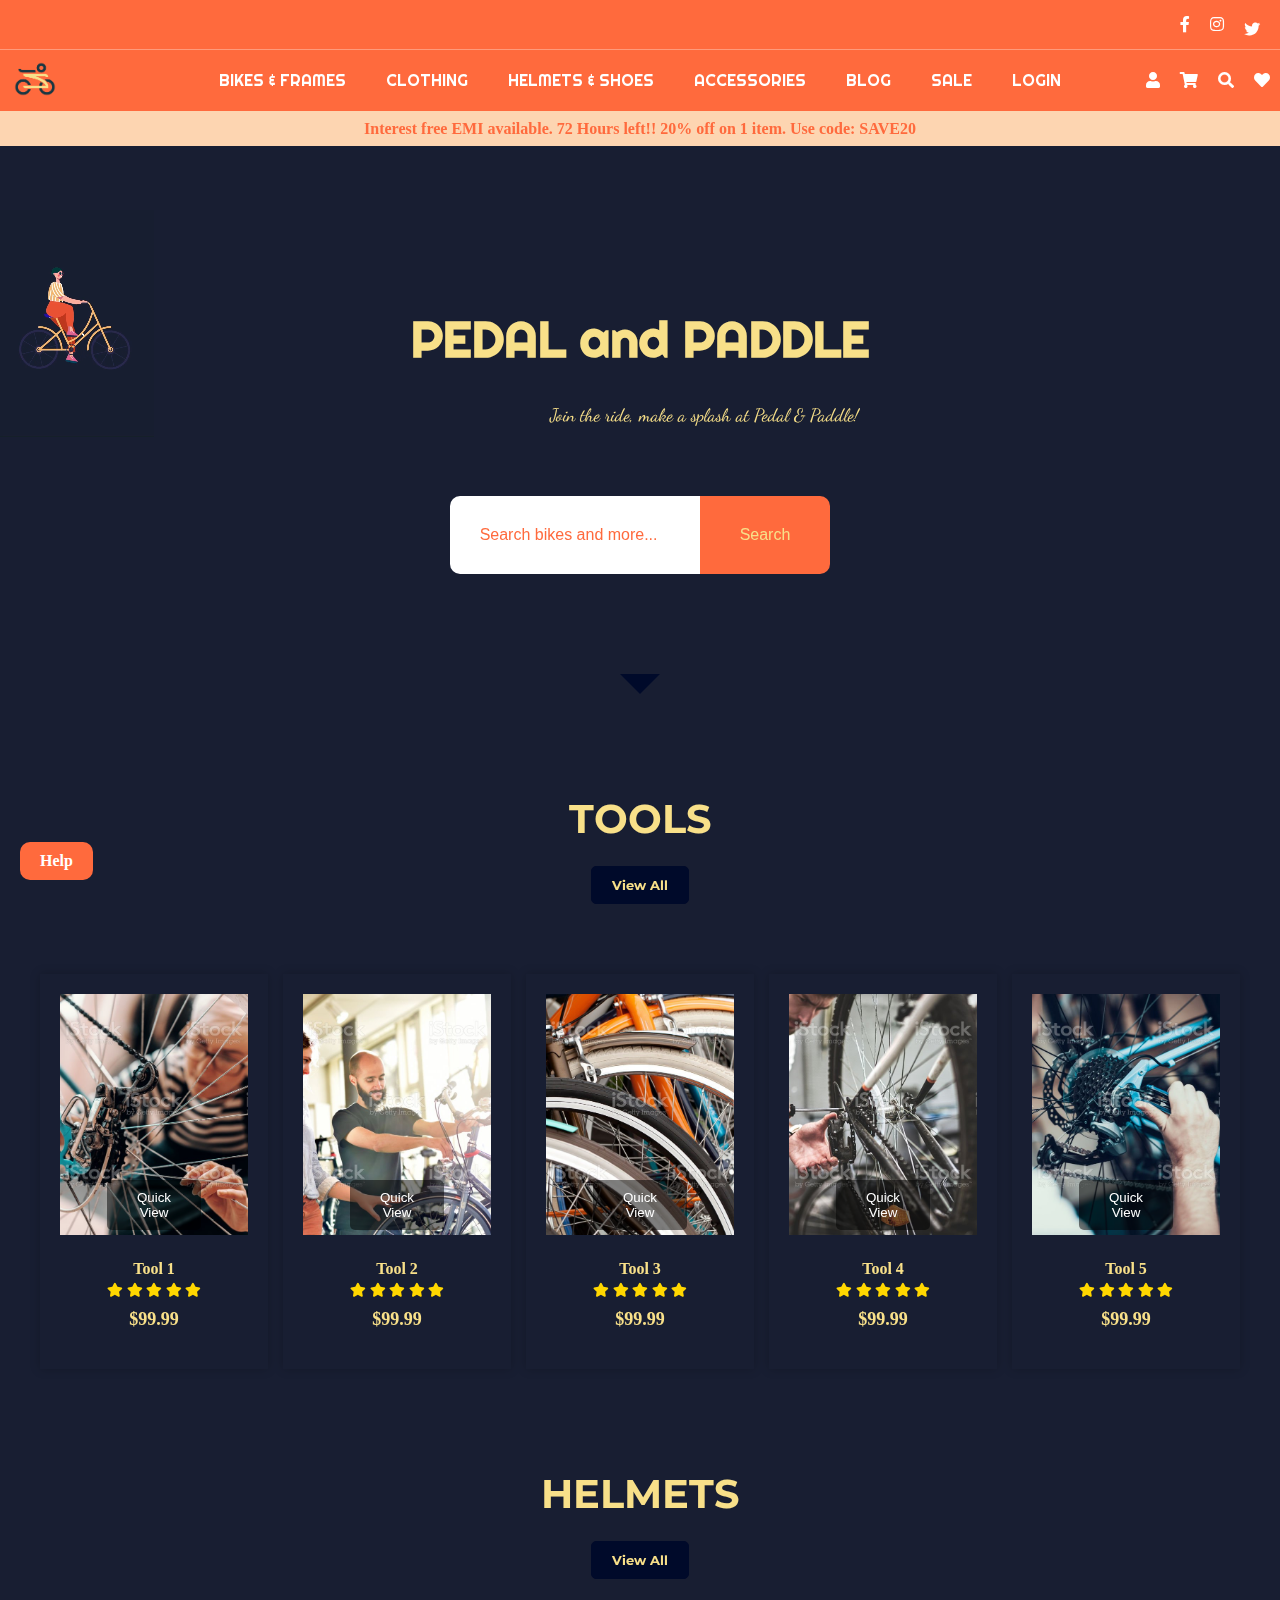
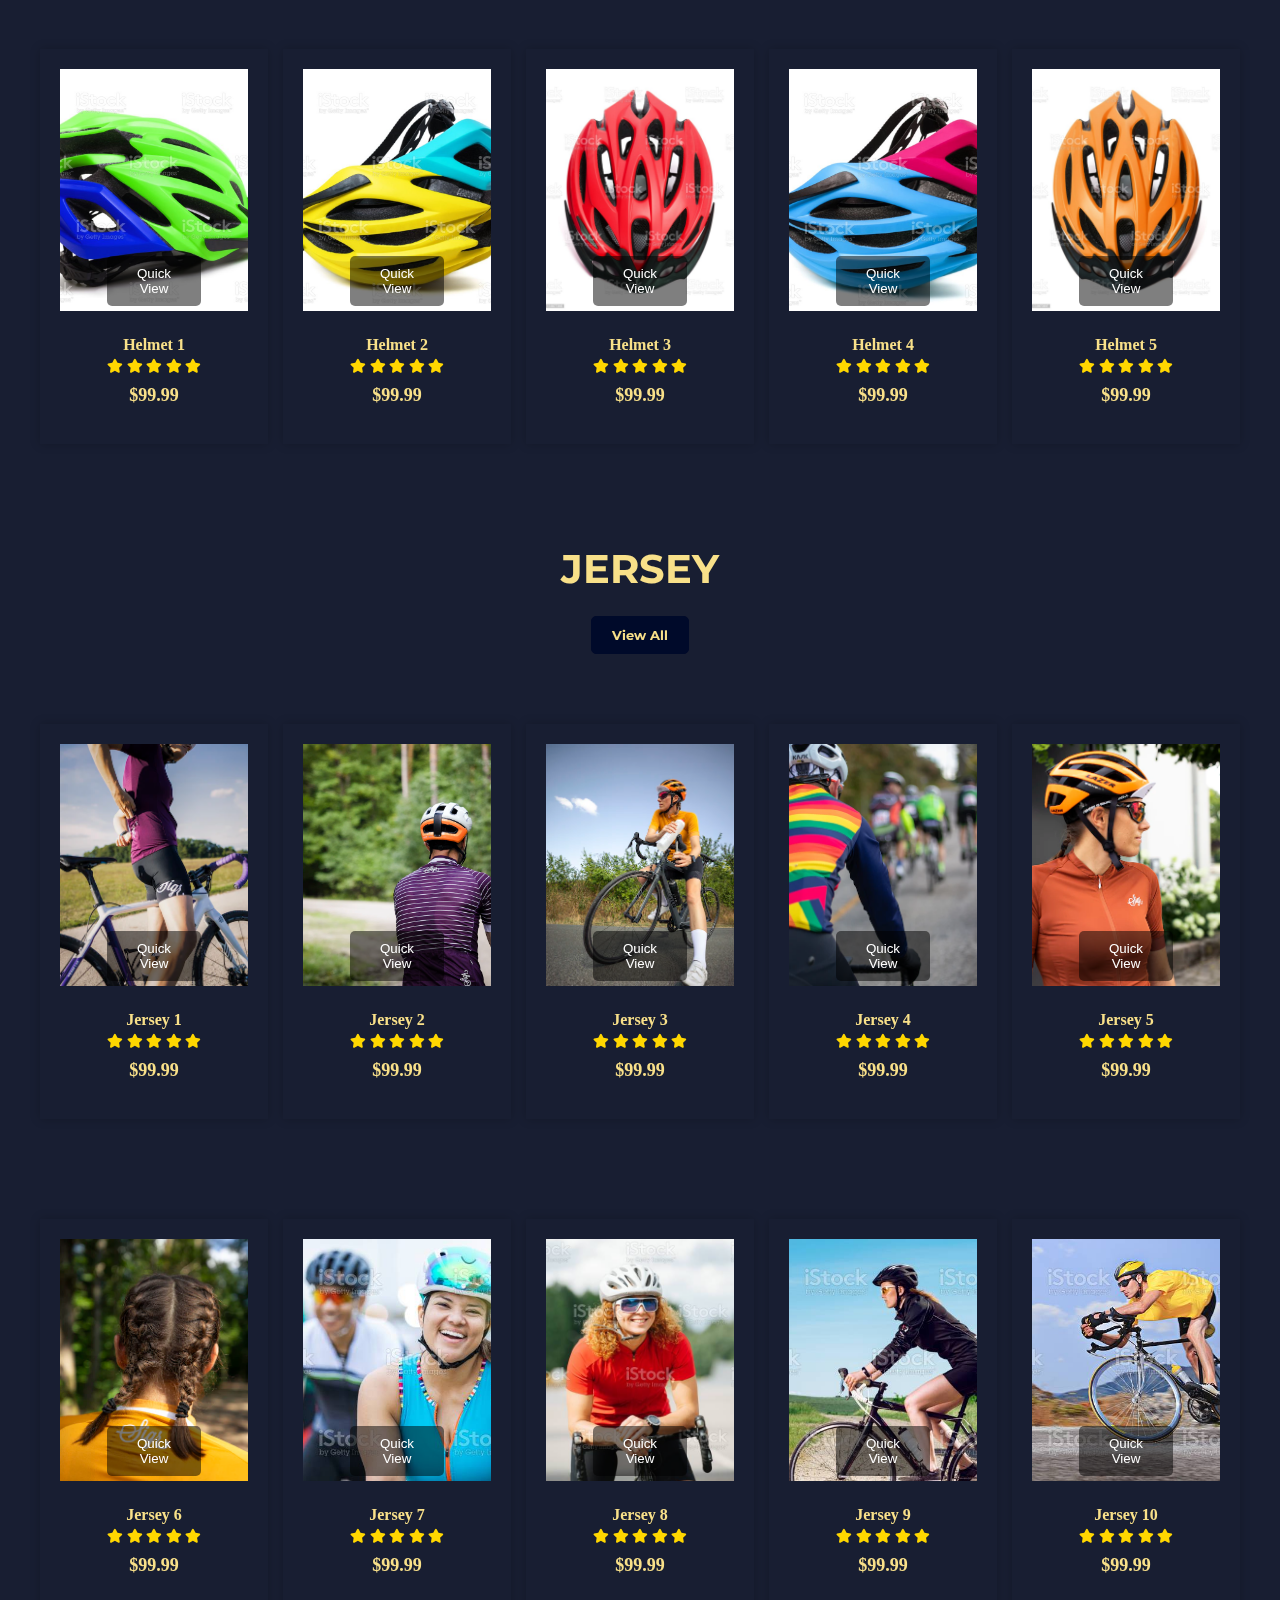
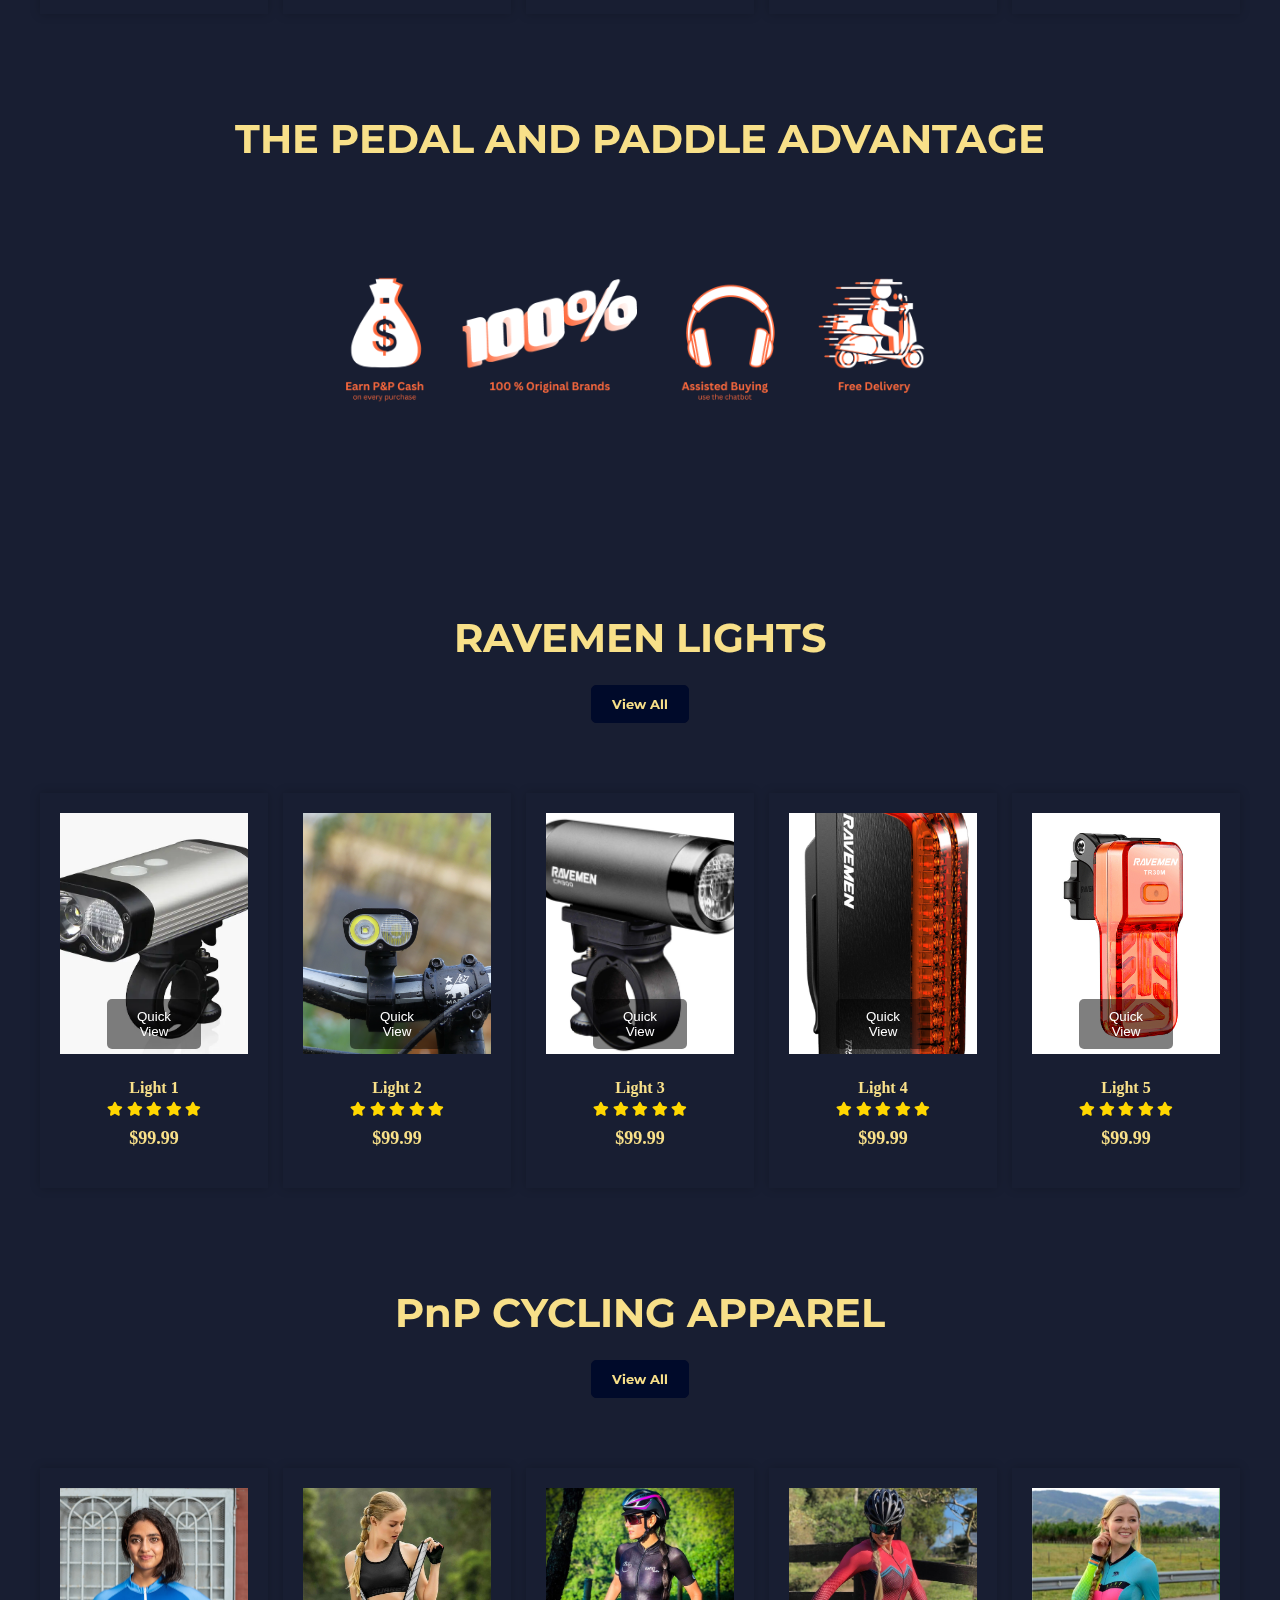
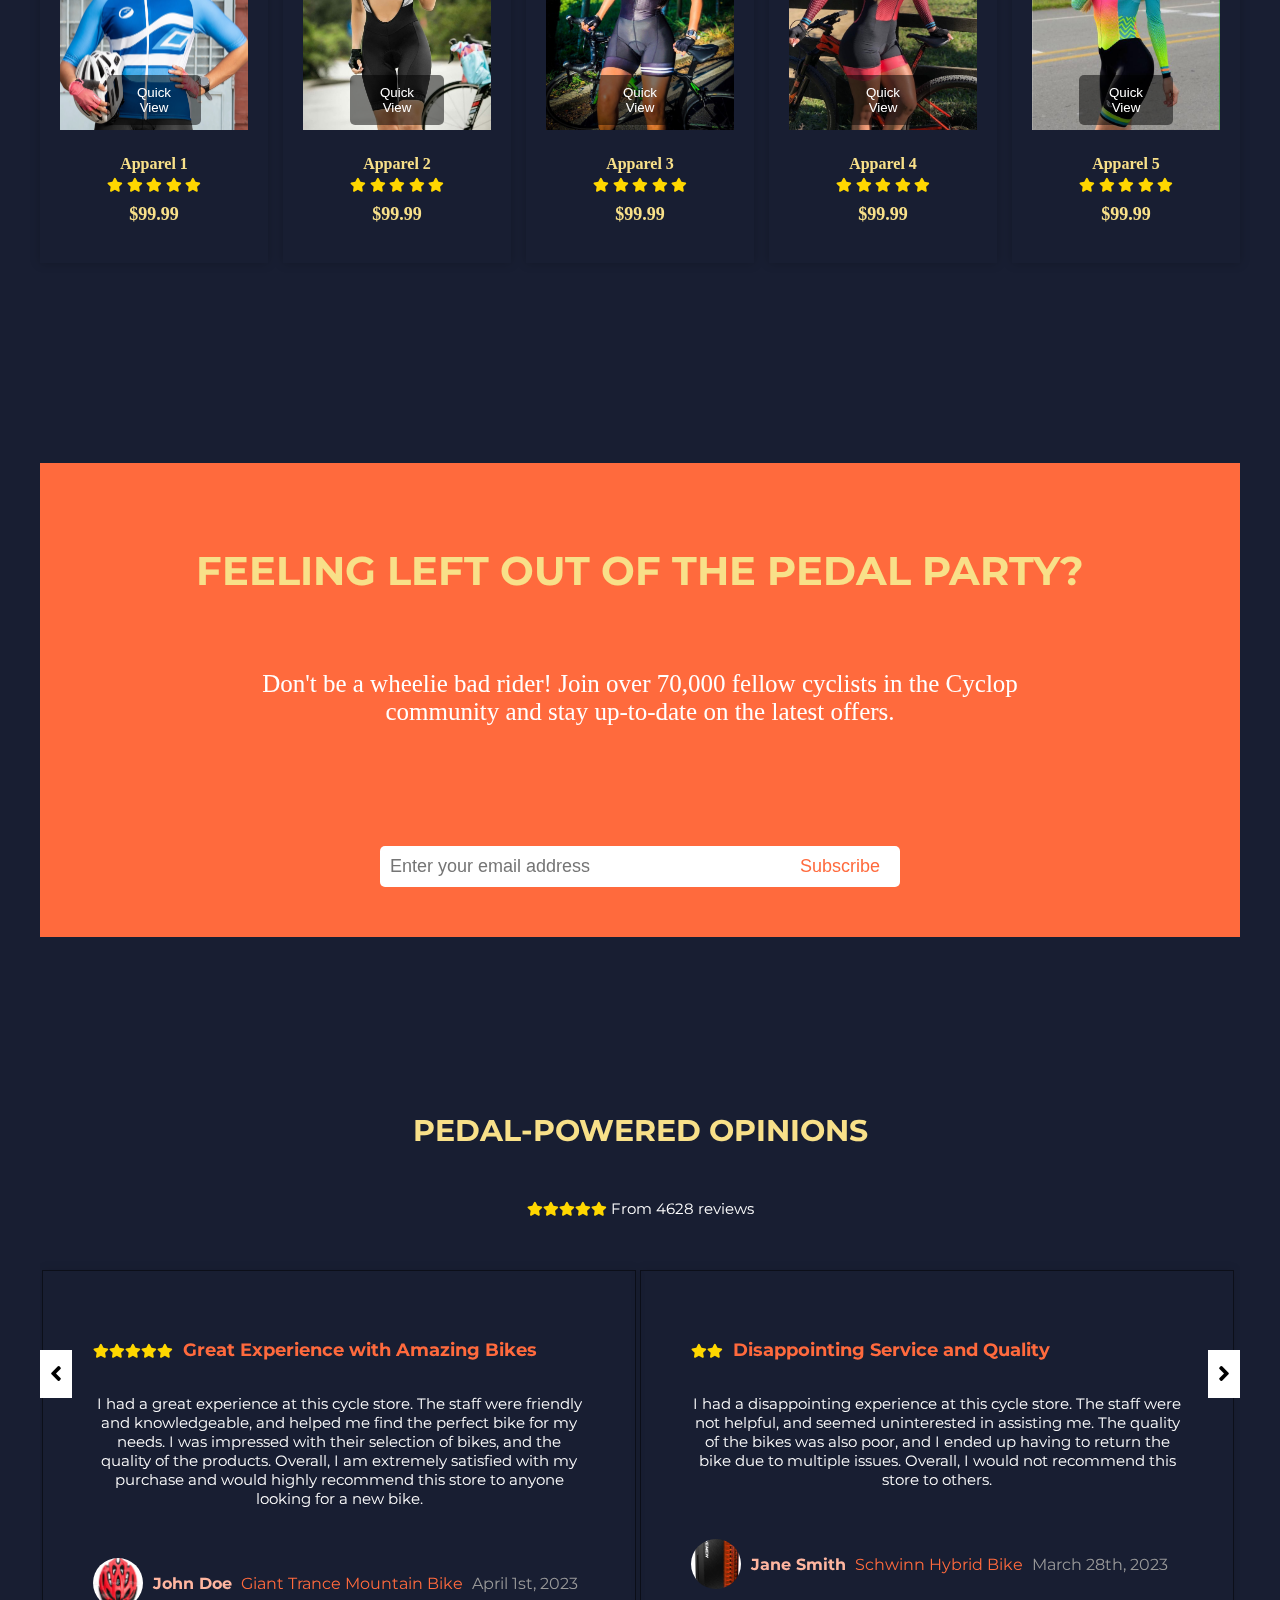
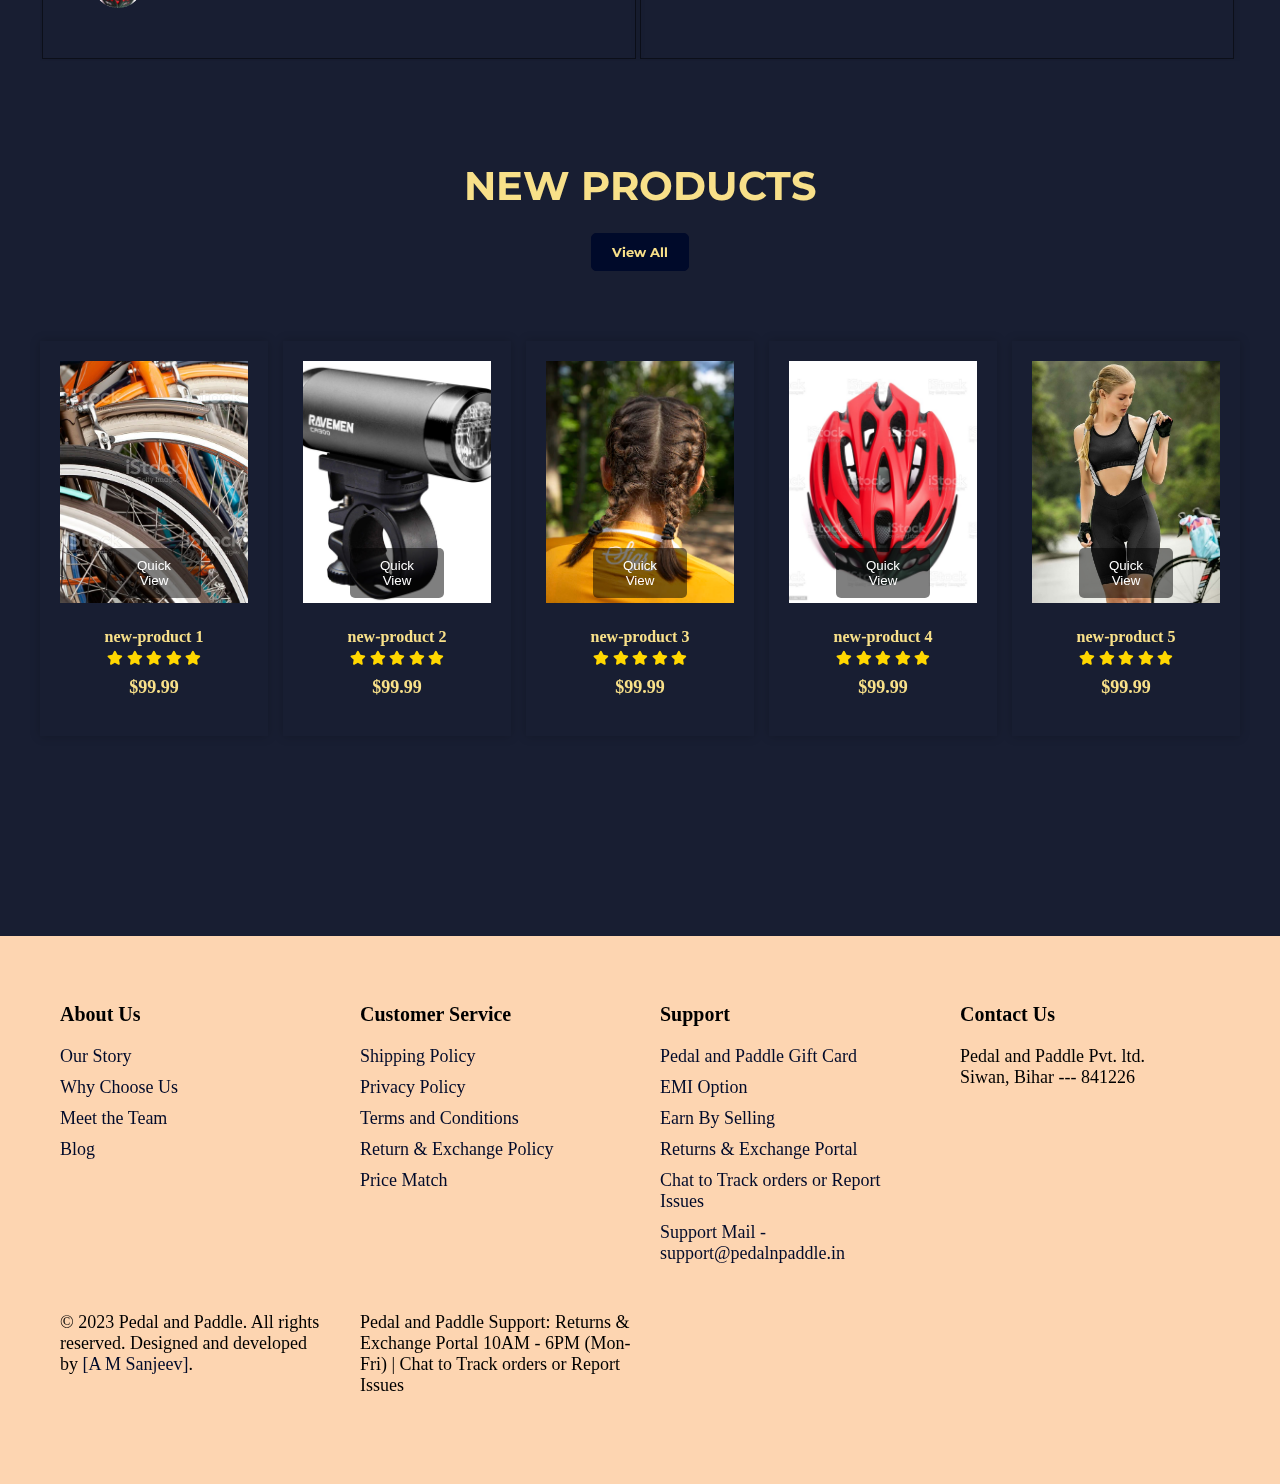
<file: index.html>
<!DOCTYPE html>
<html>
  <head>
    <meta charset="utf-8" />
    <meta name="viewport" content="width=device-width, initial-scale=1.0" />
    <meta name="theme-color" content="#FF6A3D" />
    <title>PEDAL AND PADDLE</title>
    <link href="ecommerce.css" rel="stylesheet" type="text/css" />
    <link
      rel="stylesheet"
      href="https://cdnjs.cloudflare.com/ajax/libs/font-awesome/5.15.3/css/all.min.css"
    />
    <link rel="shortcut icon" href="assets/favicon.ico" type="image/x-icon" />

  </head>

  <body>
    <main>
      <section class="head">
        <div class="social">
          <div class="logo-container-social">
            <a href="index.html" target="_self"
              ><img src="assets/logo.png" alt="Logo"
            /></a>
          </div>
          <ul class="social-links">
            <li>
              <a href="https://amsanjeev.me"
                ><i class="fab fa-facebook-f"></i
              ></a>
            </li>
            <li>
              <a href="https://amsanjeev.me"
                ><i class="fab fa-instagram"></i
              ></a>
            </li>
            <li>
              <a href="https://amsanjeev.me"><i class="fab fa-twitter"></i></a>
            </li>
          </ul>
        </div>

        <input type="checkbox" id="hamburger-input" class="burger-shower" />
        <label id="hamburger-menu" for="hamburger-input">
          <nav class="navbar" id="sidebar-menu">
            <div class="logo-container">
              <a href="index.html" target="_self"
                ><img src="assets/logo.png" alt="Logo"
              /></a>
            </div>

            <div class="navigations nav-link">
              <ul class="nav-items nav-menu">
                <li class="nav-items">
                  <a href="elements/bikesNframes.html">Bikes & Frames</a>
                </li>
                <li class="nav-items">
                  <a href="elements/clothing.html">Clothing</a>
                </li>
                <li class="nav-items">
                  <a href="elements/helmetsNshoes.html">Helmets & Shoes</a>
                </li>
                <li class="nav-items">
                  <a href="elements/accessories.html">Accessories</a>
                </li>
                <li class="blog"><a href="elements/blog.html">Blog</a></li>
                <li class="nav-items"><a href="elements/sale.html">Sale</a></li>
                <li class="nav-items">
                  <a href="elements/login.html">Login</a>
                </li>
              </ul>
            </div>

            <div class="profile nav-links">
              <ul class="nav-items nav-menu">
                <li class="nav-items icon">
                  <a href="elements/a.html"><i class="fas fa-user"></i></a>
                </li>
                <li class="nav-items icon">
                  <a href="elements/cart.html"
                    ><i class="fas fa-shopping-cart"></i
                  ></a>
                </li>
                <li class="nav-items icon">
                  <a href="elements/search.html"
                    ><i class="fas fa-search"></i
                  ></a>
                </li>
                <li class="nav-items icon">
                  <a href="elements/heart.html"><i class="fas fa-heart"></i></a>
                </li>
              </ul>
            </div>
          </nav>
        </label>
        
        <div class="discount">
          <p>
            Interest free EMI available. 72 Hours left!! 20% off on 1 item. Use
            code: SAVE20
          </p>
        </div>
      </section>

      <video class="bg" autoplay loop muted preload="true">
        <source src="assets/bg.mp4" type="video/mp4" loading="eager"/>
      </video>

      <section class="main">
        <h1>PEDAL and PADDLE</h1>
        <p>Join the ride, make a splash at Pedal & Paddle!</p>

        <form>
          <input type="text" placeholder="Search bikes and more..." />
          <button type="submit">Search</button>
        </form>
      </section>

      <a href="#down-arrow"><div class="down-arrow" id="down-arrow"></div></a>

      <section class="help">
        <div class="help-button">
          <a href="#">Help</a>
        </div>
      </section>

      <section class="items" id="items">
        <div class="cycle-tools">
          <h2 class="items-heading tools-heading">TOOLS</h2>
          <button class="view-all">
            <a href="elements/tools.html">View All</a>
          </button>
          <div class="tools">
            <div class="tool-box">
              <div class="tool-image">
                <img src="assets/tools/tool1.jpg" alt="Tool 1" />
                <button class="quick-view-btn">Quick View</button>
              </div>
              <div class="tool-details">
                <h3 class="tool-name">Tool 1</h3>
                <div class="tool-rating">
                  <span class="fa fa-star checked"></span>
                  <span class="fa fa-star checked"></span>
                  <span class="fa fa-star checked"></span>
                  <span class="fa fa-star"></span>
                  <span class="fa fa-star"></span>
                </div>
                <div class="tool-price">$99.99</div>
              </div>
            </div>
            <div class="tool-box">
              <div class="tool-image">
                <img src="assets/tools/tool2.jpg" alt="Tool 2" />
                <button class="quick-view-btn">Quick View</button>
              </div>
              <div class="tool-details">
                <h3 class="tool-name">Tool 2</h3>
                <div class="tool-rating">
                  <span class="fa fa-star checked"></span>
                  <span class="fa fa-star checked"></span>
                  <span class="fa fa-star checked"></span>
                  <span class="fa fa-star"></span>
                  <span class="fa fa-star"></span>
                </div>
                <div class="tool-price">$99.99</div>
              </div>
            </div>
            <div class="tool-box">
              <div class="tool-image">
                <img src="assets/tools/tool3.jpg" alt="Tool 3" />
                <button class="quick-view-btn">Quick View</button>
              </div>
              <div class="tool-details">
                <h3 class="tool-name">Tool 3</h3>
                <div class="tool-rating">
                  <span class="fa fa-star checked"></span>
                  <span class="fa fa-star checked"></span>
                  <span class="fa fa-star checked"></span>
                  <span class="fa fa-star"></span>
                  <span class="fa fa-star"></span>
                </div>
                <div class="tool-price">$99.99</div>
              </div>
            </div>
            <div class="tool-box">
              <div class="tool-image">
                <img src="assets/tools/tool4.jpg" alt="Tool 4" />
                <button class="quick-view-btn">Quick View</button>
              </div>
              <div class="tool-details">
                <h3 class="tool-name">Tool 4</h3>
                <div class="tool-rating">
                  <span class="fa fa-star checked"></span>
                  <span class="fa fa-star checked"></span>
                  <span class="fa fa-star checked"></span>
                  <span class="fa fa-star"></span>
                  <span class="fa fa-star"></span>
                </div>
                <div class="tool-price">$99.99</div>
              </div>
            </div>
            <div class="tool-box">
              <div class="tool-image">
                <img src="assets/tools/tool5.jpg" alt="Tool 5" />
                <button class="quick-view-btn">Quick View</button>
              </div>
              <div class="tool-details">
                <h3 class="tool-name">Tool 5</h3>
                <div class="tool-rating">
                  <span class="fa fa-star checked"></span>
                  <span class="fa fa-star checked"></span>
                  <span class="fa fa-star checked"></span>
                  <span class="fa fa-star"></span>
                  <span class="fa fa-star"></span>
                </div>
                <div class="tool-price">$99.99</div>
              </div>
            </div>
          </div>
        </div>

        <div class="cycle-helmet">
          <h2 class="items-heading helmets-heading">HELMETS</h2>
          <button class="view-all">
            <a href="elements/helmetsNshoes.html">View All</a>
          </button>
          <div class="helmets">
            <div class="helmet-box">
              <div class="helmet-image">
                <img src="assets/helmets/helmet1.jpg" alt="Helmet 1" />
                <button class="quick-view-btn">Quick View</button>
              </div>
              <div class="helmet-details">
                <h3 class="helmet-name">Helmet 1</h3>
                <div class="helmet-rating">
                  <span class="fa fa-star checked"></span>
                  <span class="fa fa-star checked"></span>
                  <span class="fa fa-star checked"></span>
                  <span class="fa fa-star"></span>
                  <span class="fa fa-star"></span>
                </div>
                <div class="helmet-price">$99.99</div>
              </div>
            </div>
            <div class="helmet-box">
              <div class="helmet-image">
                <img src="assets/helmets/helmet2.jpg" alt="Helmet " />
                <button class="quick-view-btn">Quick View</button>
              </div>
              <div class="helmet-details">
                <h3 class="helmet-name">Helmet 2</h3>
                <div class="helmet-rating">
                  <span class="fa fa-star checked"></span>
                  <span class="fa fa-star checked"></span>
                  <span class="fa fa-star checked"></span>
                  <span class="fa fa-star"></span>
                  <span class="fa fa-star"></span>
                </div>
                <div class="helmet-price">$99.99</div>
              </div>
            </div>
            <div class="helmet-box">
              <div class="helmet-image">
                <img src="assets/helmets/helmet3.jpg" alt="Helmet 3" />
                <button class="quick-view-btn">Quick View</button>
              </div>
              <div class="helmet-details">
                <h3 class="helmet-name">Helmet 3</h3>
                <div class="helmet-rating">
                  <span class="fa fa-star checked"></span>
                  <span class="fa fa-star checked"></span>
                  <span class="fa fa-star checked"></span>
                  <span class="fa fa-star"></span>
                  <span class="fa fa-star"></span>
                </div>
                <div class="helmet-price">$99.99</div>
              </div>
            </div>
            <div class="helmet-box">
              <div class="helmet-image">
                <img src="assets/helmets/helmet4.jpg" alt="Helmet 4" />
                <button class="quick-view-btn">Quick View</button>
              </div>
              <div class="helmet-details">
                <h3 class="helmet-name">Helmet 4</h3>
                <div class="helmet-rating">
                  <span class="fa fa-star checked"></span>
                  <span class="fa fa-star checked"></span>
                  <span class="fa fa-star checked"></span>
                  <span class="fa fa-star"></span>
                  <span class="fa fa-star"></span>
                </div>
                <div class="helmet-price">$99.99</div>
              </div>
            </div>
            <div class="helmet-box">
              <div class="helmet-image">
                <img src="assets/helmets/helmet5.jpg" alt="Helmet 5" />
                <button class="quick-view-btn">Quick View</button>
              </div>
              <div class="helmet-details">
                <h3 class="helmet-name">Helmet 5</h3>
                <div class="helmet-rating">
                  <span class="fa fa-star checked"></span>
                  <span class="fa fa-star checked"></span>
                  <span class="fa fa-star checked"></span>
                  <span class="fa fa-star"></span>
                  <span class="fa fa-star"></span>
                </div>
                <div class="helmet-price">$99.99</div>
              </div>
            </div>
          </div>
        </div>

        <div class="cycle-jersey">
          <h2 class="items-heading jersey-heading">JERSEY</h2>
          <button class="view-all">
            <a href="elements/helmetsNshoes.html">View All</a>
          </button>
          <div class="jersey">
            <div class="jersey-box">
              <div class="jersey-image">
                <img src="assets/jersey/jersey1.jpg" alt="Jersey 1" />
                <button class="quick-view-btn">Quick View</button>
              </div>
              <div class="jersey-details">
                <h3 class="jersey-name">Jersey 1</h3>
                <div class="jersey-rating">
                  <span class="fa fa-star checked"></span>
                  <span class="fa fa-star checked"></span>
                  <span class="fa fa-star checked"></span>
                  <span class="fa fa-star"></span>
                  <span class="fa fa-star"></span>
                </div>
                <div class="jersey-price">$99.99</div>
              </div>
            </div>
            <div class="jersey-box">
              <div class="jersey-image">
                <img src="assets/jersey/jersey2.jpg" alt="Jersey 2" />
                <button class="quick-view-btn">Quick View</button>
              </div>
              <div class="jersey-details">
                <h3 class="jersey-name">Jersey 2</h3>
                <div class="jersey-rating">
                  <span class="fa fa-star checked"></span>
                  <span class="fa fa-star checked"></span>
                  <span class="fa fa-star checked"></span>
                  <span class="fa fa-star"></span>
                  <span class="fa fa-star"></span>
                </div>
                <div class="jersey-price">$99.99</div>
              </div>
            </div>
            <div class="jersey-box">
              <div class="jersey-image">
                <img src="assets/jersey/jersey3.jpg" alt="Jersey 3" />
                <button class="quick-view-btn">Quick View</button>
              </div>
              <div class="jersey-details">
                <h3 class="jersey-name">Jersey 3</h3>
                <div class="jersey-rating">
                  <span class="fa fa-star checked"></span>
                  <span class="fa fa-star checked"></span>
                  <span class="fa fa-star checked"></span>
                  <span class="fa fa-star"></span>
                  <span class="fa fa-star"></span>
                </div>
                <div class="jersey-price">$99.99</div>
              </div>
            </div>
            <div class="jersey-box">
              <div class="jersey-image">
                <img src="assets/jersey/jersey4.jpg" alt="Jersey 4" />
                <button class="quick-view-btn">Quick View</button>
              </div>
              <div class="jersey-details">
                <h3 class="jersey-name">Jersey 4</h3>
                <div class="jersey-rating">
                  <span class="fa fa-star checked"></span>
                  <span class="fa fa-star checked"></span>
                  <span class="fa fa-star checked"></span>
                  <span class="fa fa-star"></span>
                  <span class="fa fa-star"></span>
                </div>
                <div class="jersey-price">$99.99</div>
              </div>
            </div>
            <div class="jersey-box">
              <div class="jersey-image">
                <img src="assets/jersey/jersey5.jpg" alt="Jersey 5" />
                <button class="quick-view-btn">Quick View</button>
              </div>
              <div class="jersey-details">
                <h3 class="jersey-name">Jersey 5</h3>
                <div class="jersey-rating">
                  <span class="fa fa-star checked"></span>
                  <span class="fa fa-star checked"></span>
                  <span class="fa fa-star checked"></span>
                  <span class="fa fa-star"></span>
                  <span class="fa fa-star"></span>
                </div>
                <div class="jersey-price">$99.99</div>
              </div>
            </div>
          </div>
          <div class="jersey">
            <div class="jersey-box">
              <div class="jersey-image">
                <img src="assets/jersey/jersey6.jpg" alt="Jersey 6" />
                <button class="quick-view-btn">Quick View</button>
              </div>
              <div class="jersey-details">
                <h3 class="jersey-name">Jersey 6</h3>
                <div class="jersey-rating">
                  <span class="fa fa-star checked"></span>
                  <span class="fa fa-star checked"></span>
                  <span class="fa fa-star checked"></span>
                  <span class="fa fa-star"></span>
                  <span class="fa fa-star"></span>
                </div>
                <div class="jersey-price">$99.99</div>
              </div>
            </div>
            <div class="jersey-box">
              <div class="jersey-image">
                <img src="assets/jersey/jersey7.jpg" alt="Jersey 7" />
                <button class="quick-view-btn">Quick View</button>
              </div>
              <div class="jersey-details">
                <h3 class="jersey-name">Jersey 7</h3>
                <div class="jersey-rating">
                  <span class="fa fa-star checked"></span>
                  <span class="fa fa-star checked"></span>
                  <span class="fa fa-star checked"></span>
                  <span class="fa fa-star"></span>
                  <span class="fa fa-star"></span>
                </div>
                <div class="jersey-price">$99.99</div>
              </div>
            </div>
            <div class="jersey-box">
              <div class="jersey-image">
                <img src="assets/jersey/jersey8.jpg" alt="Jersey 8" />
                <button class="quick-view-btn">Quick View</button>
              </div>
              <div class="jersey-details">
                <h3 class="jersey-name">Jersey 8</h3>
                <div class="jersey-rating">
                  <span class="fa fa-star checked"></span>
                  <span class="fa fa-star checked"></span>
                  <span class="fa fa-star checked"></span>
                  <span class="fa fa-star"></span>
                  <span class="fa fa-star"></span>
                </div>
                <div class="jersey-price">$99.99</div>
              </div>
            </div>
            <div class="jersey-box">
              <div class="jersey-image">
                <img src="assets/jersey/jersey9.jpg" alt="Jersey 9" />
                <button class="quick-view-btn">Quick View</button>
              </div>
              <div class="jersey-details">
                <h3 class="jersey-name">Jersey 9</h3>
                <div class="jersey-rating">
                  <span class="fa fa-star checked"></span>
                  <span class="fa fa-star checked"></span>
                  <span class="fa fa-star checked"></span>
                  <span class="fa fa-star"></span>
                  <span class="fa fa-star"></span>
                </div>
                <div class="jersey-price">$99.99</div>
              </div>
            </div>
            <div class="jersey-box">
              <div class="jersey-image">
                <img src="assets/jersey/jersey10.jpg" alt="Jersey 10" />
                <button class="quick-view-btn">Quick View</button>
              </div>
              <div class="jersey-details">
                <h3 class="jersey-name">Jersey 10</h3>
                <div class="jersey-rating">
                  <span class="fa fa-star checked"></span>
                  <span class="fa fa-star checked"></span>
                  <span class="fa fa-star checked"></span>
                  <span class="fa fa-star"></span>
                  <span class="fa fa-star"></span>
                </div>
                <div class="jersey-price">$99.99</div>
              </div>
            </div>
          </div>
        </div>

        <div class="advantages">
          <h2>THE PEDAL AND PADDLE ADVANTAGE</h2>
          <img src="assets/advantages.png" />
        </div>

        <div class="cycle-lights">
          <h2 class="items-heading lights-heading">RAVEMEN LIGHTS</h2>
          <button class="view-all">
            <a href="elements/helmetsNshoes.html">View All</a>
          </button>
          <div class="lights">
            <div class="light-box">
              <div class="light-image">
                <img src="assets/lights/rl1.jpg" alt="Light 1" />
                <button class="quick-view-btn">Quick View</button>
              </div>
              <div class="light-details">
                <h3 class="light-name">Light 1</h3>
                <div class="light-rating">
                  <span class="fa fa-star checked"></span>
                  <span class="fa fa-star checked"></span>
                  <span class="fa fa-star checked"></span>
                  <span class="fa fa-star"></span>
                  <span class="fa fa-star"></span>
                </div>
                <div class="light-price">$99.99</div>
              </div>
            </div>
            <div class="light-box">
              <div class="light-image">
                <img src="assets/lights/rl2.jpg" alt="Light 2" />
                <button class="quick-view-btn">Quick View</button>
              </div>
              <div class="light-details">
                <h3 class="light-name">Light 2</h3>
                <div class="light-rating">
                  <span class="fa fa-star checked"></span>
                  <span class="fa fa-star checked"></span>
                  <span class="fa fa-star checked"></span>
                  <span class="fa fa-star"></span>
                  <span class="fa fa-star"></span>
                </div>
                <div class="light-price">$99.99</div>
              </div>
            </div>
            <div class="light-box">
              <div class="light-image">
                <img src="assets/lights/rl3.jpg" alt="Light 3" />
                <button class="quick-view-btn">Quick View</button>
              </div>
              <div class="light-details">
                <h3 class="light-name">Light 3</h3>
                <div class="light-rating">
                  <span class="fa fa-star checked"></span>
                  <span class="fa fa-star checked"></span>
                  <span class="fa fa-star checked"></span>
                  <span class="fa fa-star"></span>
                  <span class="fa fa-star"></span>
                </div>
                <div class="light-price">$99.99</div>
              </div>
            </div>
            <div class="light-box">
              <div class="light-image">
                <img src="assets/lights/rl4.jpg" alt="Light 4" />
                <button class="quick-view-btn">Quick View</button>
              </div>
              <div class="light-details">
                <h3 class="light-name">Light 4</h3>
                <div class="light-rating">
                  <span class="fa fa-star checked"></span>
                  <span class="fa fa-star checked"></span>
                  <span class="fa fa-star checked"></span>
                  <span class="fa fa-star"></span>
                  <span class="fa fa-star"></span>
                </div>
                <div class="light-price">$99.99</div>
              </div>
            </div>
            <div class="light-box">
              <div class="light-image">
                <img src="assets/lights/rl5.jpg" alt="Light 5" />
                <button class="quick-view-btn">Quick View</button>
              </div>
              <div class="light-details">
                <h3 class="light-name">Light 5</h3>
                <div class="light-rating">
                  <span class="fa fa-star checked"></span>
                  <span class="fa fa-star checked"></span>
                  <span class="fa fa-star checked"></span>
                  <span class="fa fa-star"></span>
                  <span class="fa fa-star"></span>
                </div>
                <div class="light-price">$99.99</div>
              </div>
            </div>
          </div>
        </div>

        <div class="cycle-apparel">
          <h2 class="items-heading apparel-heading">PnP CYCLING APPAREL</h2>
          <button class="view-all">
            <a href="elements/helmetsNshoes.html">View All</a>
          </button>
          <div class="apparel">
            <div class="apparel-box">
              <div class="apparel-image">
                <img src="assets/apparels/apparel1.jpg" alt="Apparel 1" />
                <button class="quick-view-btn">Quick View</button>
              </div>
              <div class="apparel-details">
                <h3 class="apparel-name">Apparel 1</h3>
                <div class="apparel-rating">
                  <span class="fa fa-star checked"></span>
                  <span class="fa fa-star checked"></span>
                  <span class="fa fa-star checked"></span>
                  <span class="fa fa-star"></span>
                  <span class="fa fa-star"></span>
                </div>
                <div class="apparel-price">$99.99</div>
              </div>
            </div>
            <div class="apparel-box">
              <div class="apparel-image">
                <img src="assets/apparels/apparel2.jpg" alt="Apparel 1" />
                <button class="quick-view-btn">Quick View</button>
              </div>
              <div class="apparel-details">
                <h3 class="apparel-name">Apparel 2</h3>
                <div class="apparel-rating">
                  <span class="fa fa-star checked"></span>
                  <span class="fa fa-star checked"></span>
                  <span class="fa fa-star checked"></span>
                  <span class="fa fa-star"></span>
                  <span class="fa fa-star"></span>
                </div>
                <div class="apparel-price">$99.99</div>
              </div>
            </div>
            <div class="apparel-box">
              <div class="apparel-image">
                <img src="assets/apparels/apparel3.jpg" alt="Apparel 1" />
                <button class="quick-view-btn">Quick View</button>
              </div>
              <div class="apparel-details">
                <h3 class="apparel-name">Apparel 3</h3>
                <div class="apparel-rating">
                  <span class="fa fa-star checked"></span>
                  <span class="fa fa-star checked"></span>
                  <span class="fa fa-star checked"></span>
                  <span class="fa fa-star"></span>
                  <span class="fa fa-star"></span>
                </div>
                <div class="apparel-price">$99.99</div>
              </div>
            </div>
            <div class="apparel-box">
              <div class="apparel-image">
                <img src="assets/apparels/apparel4.jpg" alt="Apparel 1" />
                <button class="quick-view-btn">Quick View</button>
              </div>
              <div class="apparel-details">
                <h3 class="apparel-name">Apparel 4</h3>
                <div class="apparel-rating">
                  <span class="fa fa-star checked"></span>
                  <span class="fa fa-star checked"></span>
                  <span class="fa fa-star checked"></span>
                  <span class="fa fa-star"></span>
                  <span class="fa fa-star"></span>
                </div>
                <div class="apparel-price">$99.99</div>
              </div>
            </div>
            <div class="apparel-box">
              <div class="apparel-image">
                <img src="assets/apparels/apparel5.jpg" alt="Apparel 1" />
                <button class="quick-view-btn">Quick View</button>
              </div>
              <div class="apparel-details">
                <h3 class="apparel-name">Apparel 5</h3>
                <div class="apparel-rating">
                  <span class="fa fa-star checked"></span>
                  <span class="fa fa-star checked"></span>
                  <span class="fa fa-star checked"></span>
                  <span class="fa fa-star"></span>
                  <span class="fa fa-star"></span>
                </div>
                <div class="apparel-price">$99.99</div>
              </div>
            </div>
          </div>
        </div>

        <div class="offers">
          <h2>FEELING LEFT OUT OF THE PEDAL PARTY?</h2>
          <p>
            Don't be a wheelie bad rider! Join over 70,000 fellow cyclists in
            the Cyclop community and stay up-to-date on the latest offers.
          </p>
          <form>
            <input type="email" placeholder="Enter your email address" />
            <button class="subscribe-btn">Subscribe</button>
          </form>
        </div>

        <div class="customer-reviews">
          <h2>PEDAL-POWERED OPINIONS</h2>
          <p>
            <span class="rating"
              ><i class="fa fa-star"></i><i class="fa fa-star"></i
              ><i class="fa fa-star"></i><i class="fa fa-star"></i
              ><i class="fa fa-star"></i
            ></span>
            From 4628 reviews
          </p>
          <div class="review-wrapper">
            <div class="review">
              <div class="review-header">
                <span class="rating"
                  ><i class="fa fa-star"></i><i class="fa fa-star"></i
                  ><i class="fa fa-star"></i><i class="fa fa-star"></i
                  ><i class="fa fa-star"></i
                ></span>
                <h3 class="review-title">
                  Great Experience with Amazing Bikes
                </h3>
              </div>
              <p class="review-text">
                I had a great experience at this cycle store. The staff were
                friendly and knowledgeable, and helped me find the perfect bike
                for my needs. I was impressed with their selection of bikes, and
                the quality of the products. Overall, I am extremely satisfied
                with my purchase and would highly recommend this store to anyone
                looking for a new bike.
              </p>
              <div class="review-footer">
                <img
                  src="assets/helmets/helmet3.jpg"
                  alt="Product image"
                  class="review-image"
                />
                <div class="review-info">
                  <span class="reviewer-name">John Doe</span>
                  <span class="reviewer-item">Giant Trance Mountain Bike</span>
                  <span class="review-date">April 1st, 2023</span>
                </div>
              </div>
            </div>

            <div class="review">
              <div class="review-header">
                <span class="rating"
                  ><i class="fa fa-star"></i><i class="fa fa-star"></i>
                </span>
                <h3 class="review-title">Disappointing Service and Quality</h3>
              </div>
              <p class="review-text">
                I had a disappointing experience at this cycle store. The staff
                were not helpful, and seemed uninterested in assisting me. The
                quality of the bikes was also poor, and I ended up having to
                return the bike due to multiple issues. Overall, I would not
                recommend this store to others.
              </p>
              <div class="review-footer">
                <img
                  src="assets/lights/rl4.jpg"
                  alt="Product image"
                  class="review-image"
                />
                <div class="review-info">
                  <span class="reviewer-name">Jane Smith</span>
                  <span class="reviewer-item">Schwinn Hybrid Bike</span>
                  <span class="review-date">March 28th, 2023</span>
                </div>
              </div>
            </div>
          </div>
          <div class="arrow-wrapper">
            <button class="arrow arrow-left">
              <i class="fa fa-angle-left"></i>
            </button>
            <button class="arrow arrow-right">
              <i class="fa fa-angle-right"></i>
            </button>
          </div>
        </div>

        <div class="cycle-new-products">
          <h2 class="items-heading new-products-heading">NEW PRODUCTS</h2>
          <button class="view-all">
            <a href="elements/helmetsNshoes.html">View All</a>
          </button>
          <div class="new-products">
            <div class="new-products-box">
              <div class="new-products-image">
                <img
                  src="assets/new-products/new-products1.jpg"
                  alt="new-product 1"
                />
                <button class="quick-view-btn">Quick View</button>
              </div>
              <div class="new-products-details">
                <h3 class="new-products-name">new-product 1</h3>
                <div class="new-products-rating">
                  <span class="fa fa-star checked"></span>
                  <span class="fa fa-star checked"></span>
                  <span class="fa fa-star checked"></span>
                  <span class="fa fa-star"></span>
                  <span class="fa fa-star"></span>
                </div>
                <div class="new-products-price">$99.99</div>
              </div>
            </div>
            <div class="new-products-box">
              <div class="new-products-image">
                <img
                  src="assets/new-products/new-products2.jpg"
                  alt="new-product 2"
                />
                <button class="quick-view-btn">Quick View</button>
              </div>
              <div class="new-products-details">
                <h3 class="new-products-name">new-product 2</h3>
                <div class="new-products-rating">
                  <span class="fa fa-star checked"></span>
                  <span class="fa fa-star checked"></span>
                  <span class="fa fa-star checked"></span>
                  <span class="fa fa-star"></span>
                  <span class="fa fa-star"></span>
                </div>
                <div class="new-products-price">$99.99</div>
              </div>
            </div>
            <div class="new-products-box">
              <div class="new-products-image">
                <img
                  src="assets/new-products/new-products3.jpg"
                  alt="new-product 3"
                />
                <button class="quick-view-btn">Quick View</button>
              </div>
              <div class="new-products-details">
                <h3 class="new-products-name">new-product 3</h3>
                <div class="new-products-rating">
                  <span class="fa fa-star checked"></span>
                  <span class="fa fa-star checked"></span>
                  <span class="fa fa-star checked"></span>
                  <span class="fa fa-star"></span>
                  <span class="fa fa-star"></span>
                </div>
                <div class="new-products-price">$99.99</div>
              </div>
            </div>
            <div class="new-products-box">
              <div class="new-products-image">
                <img
                  src="assets/new-products/new-products4.jpg"
                  alt="new-product 4"
                />
                <button class="quick-view-btn">Quick View</button>
              </div>
              <div class="new-products-details">
                <h3 class="new-products-name">new-product 4</h3>
                <div class="new-products-rating">
                  <span class="fa fa-star checked"></span>
                  <span class="fa fa-star checked"></span>
                  <span class="fa fa-star checked"></span>
                  <span class="fa fa-star"></span>
                  <span class="fa fa-star"></span>
                </div>
                <div class="new-products-price">$99.99</div>
              </div>
            </div>
            <div class="new-products-box">
              <div class="new-products-image">
                <img
                  src="assets/new-products/new-products5.jpg"
                  alt="new-product 5"
                />
                <button class="quick-view-btn">Quick View</button>
              </div>
              <div class="new-products-details">
                <h3 class="new-products-name">new-product 5</h3>
                <div class="new-products-rating">
                  <span class="fa fa-star checked"></span>
                  <span class="fa fa-star checked"></span>
                  <span class="fa fa-star checked"></span>
                  <span class="fa fa-star"></span>
                  <span class="fa fa-star"></span>
                </div>
                <div class="new-products-price">$99.99</div>
              </div>
            </div>
          </div>
        </div>
      </section>
    </main>

    <section class="footer">
      <footer>
        <div class="container">
          <div class="row">
            <div class="col-md-3 col-sm-6">
              <h4>About Us</h4>
              <ul>
                <li><a href="#">Our Story</a></li>
                <li><a href="#">Why Choose Us</a></li>
                <li><a href="#">Meet the Team</a></li>
                <li><a href="#">Blog</a></li>
              </ul>
            </div>
            <div class="col-md-3 col-sm-6">
              <h4>Customer Service</h4>
              <ul>
                <li><a href="#">Shipping Policy</a></li>
                <li><a href="#">Privacy Policy</a></li>
                <li><a href="#">Terms and Conditions</a></li>
                <li><a href="#">Return & Exchange Policy</a></li>
                <li><a href="#">Price Match</a></li>
              </ul>
            </div>
            <div class="col-md-3 col-sm-6">
              <h4>Support</h4>
              <ul>
                <li><a href="#">Pedal and Paddle Gift Card</a></li>
                <li><a href="#">EMI Option</a></li>
                <li><a href="#">Earn By Selling</a></li>
                <li><a href="#">Returns & Exchange Portal</a></li>
                <li><a href="#">Chat to Track orders or Report Issues</a></li>
                <li><a href="#">Support Mail - support@pedalnpaddle.in</a></li>
              </ul>
            </div>
            <div class="col-md-3 col-sm-6">
              <h4>Contact Us</h4>
              <p>Pedal and Paddle Pvt. ltd.<br />Siwan, Bihar --- 841226</p>
            </div>
          </div>
        </div>
        <div class="bottom-bar">
          <div class="container">
            <div class="row">
              <div class="col-md-6 col-sm-6">
                <p>
                  &copy; 2023 Pedal and Paddle. All rights reserved. Designed
                  and developed by
                  <a href="https://github.com/AMSANJEEV28">[A M Sanjeev]</a>.
                </p>
              </div>
              <div class="col-md-6 col-sm-6">
                <p>
                  Pedal and Paddle Support: Returns & Exchange Portal 10AM - 6PM
                  (Mon-Fri) | Chat to Track orders or Report Issues
                </p>
              </div>
            </div>
          </div>
        </div>
      </footer>
    </section>
  </body>
</html>
</file>
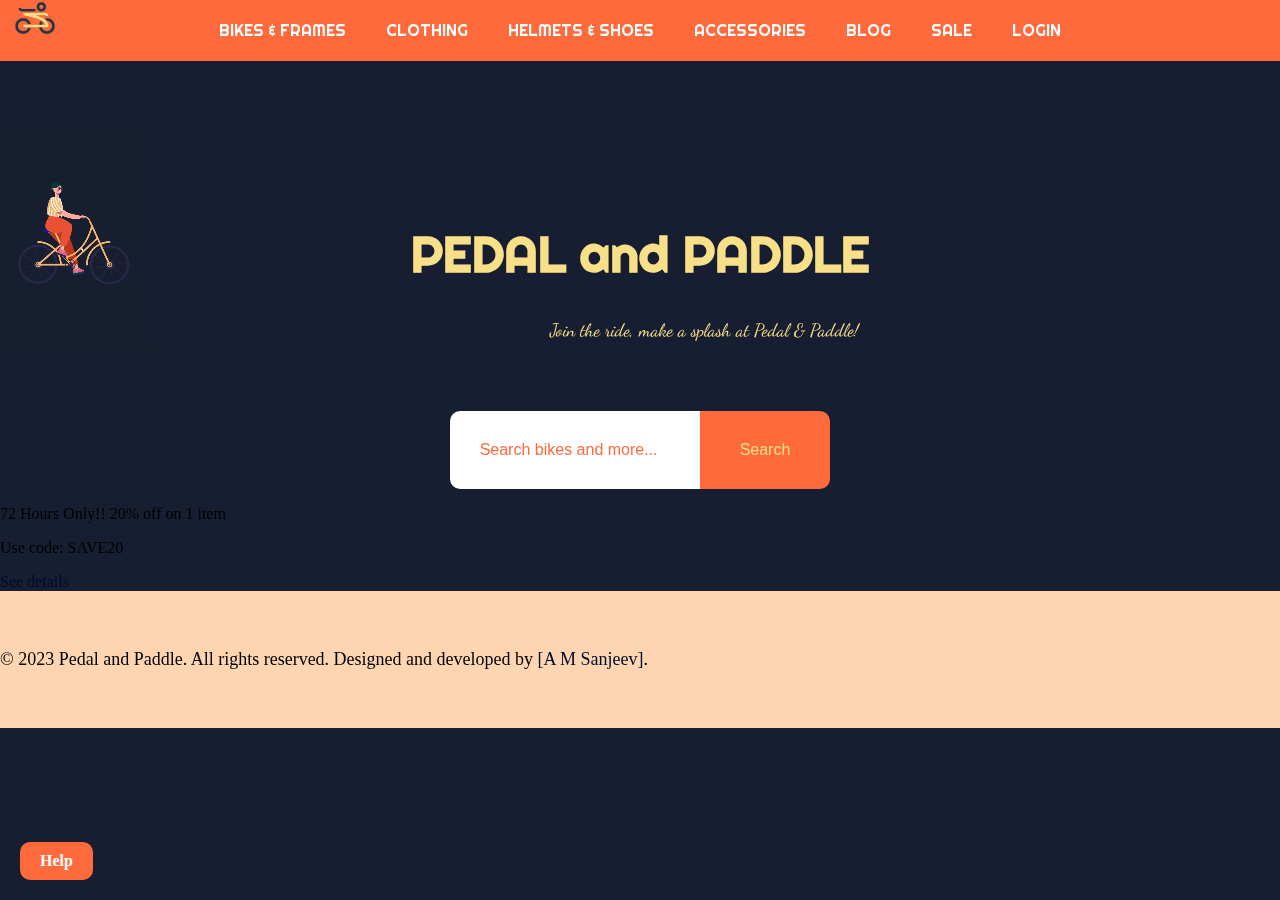
<file: ecommerce.html>
<!DOCTYPE html>
<html>
  <head>
    <meta charset="utf-8" />
    <meta name="viewport" content="width=device-width" />
    <title>PEDAL AND PADDLE</title>
    <link href="ecommerce.css" rel="stylesheet" type="text/css" />
    <link
      rel="stylesheet"
      href="https://cdnjs.cloudflare.com/ajax/libs/font-awesome/5.15.3/css/all.min.css"
    />
  </head>
  <body>
    <div class="logo-container">
      <img src="assets/logo.png" alt="Logo" />
    </div>
    <nav>
      <ul>
        <li><a href="elements/bikesNframes.html">Bikes & Frames</a></li>
        <li><a href="elements/clothing.html">Clothing</a></li>
        <li><a href="elements/helmetsNshoes.html">Helmets & Shoes</a></li>
        <li><a href="elements/accessories.html">Accessories</a></li>
        <li><a href="elements/blog.html">Blog</a></li>
        <li><a href="elements/sale.html">Sale</a></li>
        <li><a href="elements/login.html">Login</a></li>
      </ul>
    </nav>

    <video class="bg" autoplay loop muted preload="true">
      <source src="assets/bg.mp4" type="video/mp4" />
    </video>
    <section class="main">
      <h1>PEDAL and PADDLE</h1>
      <p>Join the ride, make a splash at Pedal & Paddle!</p>

      <form>
        <input type="text" placeholder="Search bikes and more..." />
        <button type="submit">Search</button>
      </form>
    </section>
    <section class="bottom">
    <div class="help-button">
      <a href="#">Help</a>
    </div>
    <div class="popup">
      <div class="message">
        <p>72 Hours Only!! 20% off on 1 item</p>
        <p class="code">Use code: SAVE20</p>
      </div>
      <div class="details">
        <a href="#">See details</a>
      </div>
    </div>
  </section>
  <section class="footer">
    <footer>
      <p>
        &copy; 2023 Pedal and Paddle. All rights reserved. Designed and
        developed by
        <a href="https://github.com/AMSANJEEV28">[A M Sanjeev]</a>.
      </p>
    </footer>
  </section>
  </body>
</html>
</file>
<file: ecommerce.css>
@import url("https://fonts.googleapis.com/css2?family=Dancing+Script&family=Inspiration&family=Righteous&family=Montserrat&display=swap");

* {
  box-sizing: border-box;
}

html {
  background-color: #181e32;
  height: 100%;
  margin: 0;
  padding: 0;
}

body {
  margin: 0px;
  overflow-x: hidden;
  position: relative;
  min-height: 100%;
}

main {
  padding-bottom: 100px;
}

/*--------------------  HEAD STARTS ----------------------------------------*/

.head {
  display: flex;
  flex-direction: column;
}

/*--------------------  SOCIAL STARTS ----------------------------------------*/

.social {
  width: 100%;
  height: 50px;
  background-color: #ff6a3d;
  display: flex;
  justify-content: flex-end;
  align-items: center;
  padding: 10px;
  overflow: hidden;
  border-bottom: 1px solid #ff9a7b;
}

.social ul {
  list-style: none;
  margin: 0;
  padding: 0;
  display: flex;
  flex-wrap: nowrap;
}

.social li {
  margin: 10px;
  display: flex;
  align-items: center;
}

.social a {
  color: #fff;
  text-decoration: none;
  font-size: 16px;
  font-weight: normal;
}

.social a:hover {
  background: none;
  color: #fff;
}

.logo-container-social {
  visibility: hidden;
}

/*--------------------  SOCIAL ENDS ----------------------------------------*/
/*--------------------  NAV STARTS ----------------------------------------*/

#hamburger-input {
  display: none;
}

.logo-container {
  position: absolute;
  width: 35px;
  height: 35px;
  display: flex;
  justify-content: flex-start;
  align-items: center;
  padding: 10px;
  left: 0;
}

.logo-container img {
  height: 50px;
  margin: 0;
}

nav {
  width: 100%;
  background-color: #ff6a3d;
  display: flex;
  justify-content: center;
  align-items: center;
  padding: 10px;
  overflow: hidden;
}

.navigations {
  display: flex;
  justify-content: center;
  align-items: center;
  width: 100%;
  max-width: 1200px;
  z-index: 9999;
}

nav ul {
  list-style: none;
  margin: 0;
  padding: 0;
  display: flex;
  flex-wrap: nowrap;
}

nav li {
  margin: 10px 20px;
}

nav ul li a {
  color: #fff;
  text-decoration: none;
  font-size: 16px;
  font-weight: normal;
  text-transform: uppercase;
  font-family: "Righteous", cursive;
}

nav a:hover {
  text-decoration: underline;
  background: none;
  color: #fff;
}

.profile {
  position: absolute;
  width: max-content;
  height: max-content;
  padding: 0;
  right: 0;
  display: flex;
  justify-content: flex-end;
  align-items: center;
  max-width: 1200px;
}

.profile li {
  margin: 0 10px;
}

.profile a:hover {
  background: none;
  color: #fff;
}

/*--------------------  NAV ENDS ----------------------------------------*/
/*--------------------  DISCOUNT STARTS ----------------------------------------*/

.discount {
  width: 100%;
  height: 35px;
  background-color: #fdd5b1;
  display: flex;
  justify-content: center;
  align-items: center;
  padding: 10px;
  overflow: hidden;
  color: #ff6a3d;
  font-weight: bold;
}

.discount p {
  animation: float 20s linear infinite;
  white-space: nowrap;
  overflow: hidden;
}

@keyframes float {
  0% {
    transform: translateX(100%);
  }

  50% {
    transform: translateX(-100%);
  }

  100% {
    transform: translateX(100%);
  }
}

/*----- DISCOUNT ENDS -----*/
/*--------------------  HEAD ENDS ----------------------------------------*/

/*--------------------  BACKGROUND VIDEO STARTS ----------------------------------------*/

video {
  margin-top: 5%;
}

.bg {
  width: 12%;
  height: auto;
  z-index: -1;
  position: relative;
  animation: move 10s linear infinite;
}

@keyframes move {
  0% {
    left: -40%;
  }

  100% {
    left: calc(100vw - 100px);
  }
}

/*--------------------  BACKGROUND VIDEO ENDS ----------------------------------------*/
/*--------------------  TITLE & MAIN PART STARTS ----------------------------------------*/

.main {
  margin-top: -150px;
}

.main h1 {
  font-family: "Righteous", cursive;
  font-size: 50px;
  text-align: center;
  color: #f8e089;
  z-index: 1;
  margin-top: 16px;
}

.main p {
  font-family: "Dancing Script", cursive;
  font-size: 18px;
  text-align: center;
  color: #f8e089;
  margin: 2px 0 0 10%;
  z-index: 1;
}

form {
  margin-top: 70px;
  display: flex;
  align-items: center;
  justify-content: center;
}

input[type="text"] {
  padding: 30px;
  border: none;
  border-radius: 10px 0 0 10px;
  font-size: 16px;
  width: 250px;
}

button[type="submit"] {
  padding: 30px 40px;
  border: none;
  border-radius: 0 10px 10px 0;
  background-color: #ff6a3d;
  color: #f8e089;
  font-size: 16px;
  cursor: pointer;
}

button[type="submit"]:hover {
  background-color: #555;
}

form input[type="text"]::placeholder {
  color: #ff6a3d;
}

/*--------------------  TITLE & MAIN PART ENDS ----------------------------------------*/

.down-arrow {
  width: 5px;
  height: 5px;
  border-left: 20px solid transparent;
  border-right: 20px solid transparent;
  border-top: 20px solid #000a2a;
  margin: 100px auto;

}

/*--------------------  HELP STARTS ----------------------------------------*/

.help-button {
  position: fixed;
  bottom: 20px;
  left: 20px;
  background-color: #ff6a3d;
  color: white;
  padding: 10px 20px;
  border-radius: 10px;
  z-index: 999;
}

.help-button a {
  color: white;
  text-decoration: none;
  font-weight: bold;
}

.help-button a:hover {
  color: #f8e089;
}

/*--------------------  HELP ENDS ----------------------------------------*/
/*--------------------  TOOLS STARTS ----------------------------------------*/

.items {
  color: #f8e089;
  max-width: 1200px;
  margin: 100px auto;
  text-align: center;
}

.items-heading {
  text-align: center;
  color: #f8e089;
  font-family: 'Montserrat', sans-serif;
  font-size: 40px;
}

.items .view-all {
  color: #f8e089;
  background-color: #000a2a;
  border: 1px solid #000a2a;
  padding: 10px 20px;
  border-radius: 5px;
  margin-top: -10px;
  margin-bottom: 10px;
  font-family: 'Montserrat', sans-serif;
  font-weight: bold;
  cursor: pointer;
}

.items button a {
  color: #f8e089;
  text-decoration: none;
}

.tools,
.helmets,
.jersey,
.lights,
.apparel,
.new-products {
  display: flex;
  justify-content: space-between;
  margin-top: 60px;
  margin-bottom: 100px;
}

.tool-box,
.helmet-box,
.jersey-box,
.light-box,
.apparel-box,
.new-products-box {
  width: 19%;
  padding: 20px;
  background-color: #181e32;
  box-shadow: 0 0 10px rgba(0, 0, 0, 0.2);
  display: flex;
  flex-direction: column;
  align-items: center;
  overflow: hidden;
  position: relative;
}

.tool-image,
.helmet-image,
.jersey-image,
.light-image,
.apparel-image,
.new-products-image {
  position: relative;
  overflow: hidden;
  text-align: center;
  width: 100%;
  height: 250px;
}

.tool-image img,
.helmet-image img,
.jersey-image img,
.light-image img,
.apparel-image img,
.new-products-image img {
  width: 100%;
  height: 100%;
  transition: transform 0.5s ease;
  object-fit: cover;
}

.tool-image:hover img,
.helmet-image:hover img,
.jersey-image:hover img,
.light-image:hover img,
.apparel-image:hover img,
.new-products-image:hover img {
  transform: scale(1.1);
}

.quick-view-btn {
  position: absolute;
  bottom: 5px;
  padding: 10px;
  background-color: rgba(0, 0, 0, 0.5);
  color: #fff;
  border: none;
  outline: none;
  cursor: pointer;
  transition: background-color 0.5s ease;
  left: 50%;
  transform: translateX(-50%);
  padding: 10px 20px;
  border-radius: 5px;
  text-decoration: none;
}

.quick-view-btn:hover {
  background-color: #181e32;
}

.tool-details,
.helmet-details,
.jersey-details,
.light-details,
.apparel-details,
.new-products-details {
  text-align: center;
  margin-top: 10px;
  width: 100%;
  height: 30%;
  padding: 10px;
  box-sizing: border-box;
}

.tool-name,
.helmet-name,
.jersey-name,
.light-name,
.apparel-name,
.new-products-name {
  font-size: 16px;
  font-weight: bold;
  margin: 5px 0;
}

.tool-rating,
.helmet-rating,
.jersey-rating,
.light-rating,
.apparel-rating,
.new-products-rating {
  color: #ffd700;
  font-size: 14px;
}

.checked {
  color: #ffd700;
}

.tool-price,
.helmet-price,
.jersey-price,
.light-price,
.apparel-price,
.new-products-price {
  font-size: 18px;
  font-weight: bold;
  margin-top: 10px;
}

.advantages {
  margin-top: 60px;
  margin-bottom: 100px;
}

.advantages h2 {
  text-align: center;
  color: #f8e089;
  font-family: 'Montserrat', sans-serif;
  font-size: 40px;
}

.advantages img {
  margin-top: -25px;
  width: 50%;
  height: 100%;
  transition: transform 0.5s ease;
  text-align: center;
  align-items: center;
}

.offers {
  margin-top: 200px;
  margin-bottom: 100px;
  background-color: #ff6a3d;
  width: 100%;
  text-align: center;
  display: flex;
  justify-content: center;
  align-items: center;
  flex-direction: column;
  padding: 50px;
}


.offers h2 {
  text-align: center;
  color: #f8e089;
  font-family: 'Montserrat', sans-serif;
  font-size: 40px;
  margin-bottom: 50px;
}

.offers p {
  font-size: 25px;
  color: #fff;
  margin-bottom: 50px;
  max-width: 800px;
}

form {
  display: flex;
  justify-content: center;
  align-items: center;
}

input[type="email"] {
  padding: 10px;
  font-size: 18px;
  border: none;
  border-radius: 5px 0 0 5px;
  width: 400px;
}

.subscribe-btn {
  background-color: #fff;
  color: #ff6a3d;
  border: none;
  border-radius: 0 5px 5px 0;
  padding: 10px 20px;
  font-size: 18px;
  cursor: pointer;
  transition: all 0.3s ease;
}

.subscribe-btn:hover {
  background-color: #f8e089;
  color: #ff6a3d;
}

input:focus {
  outline: none;
}

.customer-reviews {
  position: relative;
  overflow: hidden;
  margin-top: 150px;
  margin-bottom: 100px;
}

.customer-reviews h2 {
  text-align: center;
  color: #f8e089;
  font-family: 'Montserrat', sans-serif;
  font-size: 30px;
  margin-bottom: 50px;
}

.customer-reviews p {
  text-align: center;
  color: #fff;
  font-family: 'Montserrat', sans-serif;
  font-size: 15px;
  margin-bottom: 50px;
}

.review-wrapper {
  display: flex;
  flex-wrap: nowrap;
  transition: transform 0.3s ease;
  width: 99%;
}

.review {
  flex: 0 0 50%;
  padding: 50px;
  text-align: left;
  border: 1px solid rgba(0, 0, 0, 0.5);
  box-shadow: 0 0 10px rgba(0, 0, 0, 0.1);
  margin: 2px;
  font-family: 'Montserrat', sans-serif;
}

.review-header {
  display: flex;
  align-items: center;
  margin-bottom: 10px;
}

.rating i {
  color: #ffd700;
  font-size: 14px;
}

.review-title {
  font-size: 18px;
  font-weight: bold;
  margin-left: 10px;
  color: #ff6a3d;
}

.review-text {
  margin-bottom: 10px;
}

.review-footer {
  display: flex;
  align-items: center;
}

.review-image {
  width: 50px;
  height: 50px;
  object-fit: cover;
  border-radius: 50%;
  margin-right: 10px;
}

.reviewer-name {
  font-weight: bold;
  margin-right: 5px;
  color: #ffb6a0;
}

.reviewer-item {
  margin-right: 5px;
  color: #ff6a3d;
}

.review-date {
  color: #999;
}

.arrow-wrapper {
  position: absolute;
  top: 50%;
  transform: translateY(-50%);
  display: flex;
  justify-content: space-between;
  width: 100%;
  z-index: 1;
}

.arrow {
  background-color: #fff;
  border: none;
  outline: none;
  font-size: 24px;
  padding: 10px;
  cursor: pointer;
}

.arrow-left {
  margin-right: auto;
}

.arrow-right {
  margin-left: auto;
}


/*--------------------  TOOLS ENDS ----------------------------------------*/

/*--------------------  FOOTER STARTS ----------------------------------------*/


footer {
  background-color: #fdd5b1;
  padding-top: 40px;
  padding-bottom: 40px;
  font-size: 18px;
}

.container {
  max-width: 1200px;
  margin: 0 auto;
}

.row {
  display: flex;
  flex-wrap: wrap;
}

.col-md-3,
.col-sm-6 {
  width: calc(100% / 4);
  padding-right: 20px;
  padding-left: 20px;
  margin-bottom: 30px;
}

.col-md-3:last-child,
.col-sm-6:last-child {
  padding-right: 0;
}

h4 {
  font-size: 20px;
  font-weight: bold;
  margin-bottom: 20px;
}

ul {
  list-style: none;
  padding: 0;
  margin: 0;
}

li {
  margin-bottom: 10px;
}

li:last-child {
  margin-bottom: 0;
}

a {
  color: #000a2a;
  text-decoration: none;
}

a:hover {
  color: #ff6a3d;
}


/*--------------------  FOOTER ENDS ----------------------------------------*/

/* ----------------------------------------Adjustments for smaller screens---------------------------------------- */
@media only screen and (max-width: 768px) {

  html {
    overflow-x: hidden;
  }

  /* Hamburger & Navigations & Social */
  #hamburger-menu {
    width: 30px;
    height: 30px;
    display: block;
    border: none;
    padding: 0px;
    margin: 20px;
    background: linear-gradient(to bottom,
        white 20%, white 0%,
        #181e32, #181e32 40%,
        white 20%, white 60%,
        #181e32 40%, #181e32 80%,
        white 60%, white 110%);
  }

  #hamburger-menu #sidebar-menu {
    visibility: hidden;
    position: fixed;
    top: 0;
    left: -250px;
    width: 80vw;
    height: 1000px;
    background-color: #181e32;
    opacity: 0.8;
    padding: 0px 10px;
    box-sizing: border-box;
    z-index: 9000;
  }

  #hamburger-input {
    visibility: hidden;
  }

  #hamburger-input:checked+#hamburger-menu #sidebar-menu {
    visibility: visible;
    left: 0;
    transition: all 0.3s ease;
  }

  #hamburger-input:checked~.overlay {
    visibility: visible;
    opacity: 1;
  }

  main {
    width: 100%;
  }

  .head {
    width: 100%
  }

  .social {
    width: 100%;
  }

  .logo-container-social {
    visibility: visible;
    position: absolute;
    width: 35px;
    height: 35px;
    display: flex;
    justify-content: flex-start;
    align-items: center;
    padding: 10px;
    left: 0;
  }

  .logo-container-social img {
    height: 50px;
    margin: 0;
  }

  .head>.social>ul>li {
    position: relative;
  }

  .discount {
    width: fit-content;
  }

  video {
    margin-top: -20px;
  }

  .bg {
    width: 30%;
  }

  .main>h1 {
    margin-top: 80px;
    font-size: 8vw;
  }

  .main>p {
    font-size: 4vw;
  }

  form {
    margin-top: 50px;
  }

  .tool-box,
  .helmet-box,
  .jersey-box,
  .light-box,
  .apparel-box,
  .new-products-box {
    width: 19vw;
    height: 60vw;
  }

  .tool-image,
  .helmet-image,
  .jersey-image,
  .light-image,
  .apparel-image,
  .new-products-image {
    height: 55vw;
    width: 18vw;
  }

  .tool-details,
  .helmet-details,
  .jersey-details,
  .light-details,
  .apparel-details,
  .new-products-details {
    height: 25vw;
    width: fit-content
  }

  .tool-name,
  .helmet-name,
  .jersey-name,
  .light-name,
  .apparel-name,
  .new-products-name {
    font-size: 4vw;
  }

  .tool-rating,
  .helmet-rating,
  .jersey-rating,
  .light-rating,
  .apparel-rating,
  .new-products-rating {
    font-size: 3vw;
  }

  .advantages h2 {
    font-size: 8vw;
  }

  .advantages img {
    height: 50vw;
    width: 100%;
  }

  .offers {
    width: 100%;
  }

  .offers h2 {
    font-size: 8vw;
  }

  .offers p {
    font-size: 4vw;
  }

  form {
    width: 100%;
  }

  input[type="email"] {
    font-size: 4vw;
  }

  .subscribe-btn {
    font-size: 4vw;
  }

  .customer-reviews {
    width: 100%;
  }

  .customer-reviews h2 {
    font-size: 8vw;
  }

  .customer-reviews p {
    font-size: 3vw;
  }

  .review-wrapper {
    width: 95%;
  }

  .review {
    padding: 6vw;
  }

  .rating i {
    font-size: 4vw;
  }

  .review-title {
    font-size: 4vw;
  }

  /*--------------------  FOOTER STARTS ----------------------------------------*/

  footer {
    font-size: 4vw;
  }

  h4 {
    font-size: 4vw;
  }

  .col-md-3,
  .col-sm-6 {
    width: 100%;
    padding-right: 0;
    padding-left: 0;
    margin: 0 10px;
  }

}
</file>
